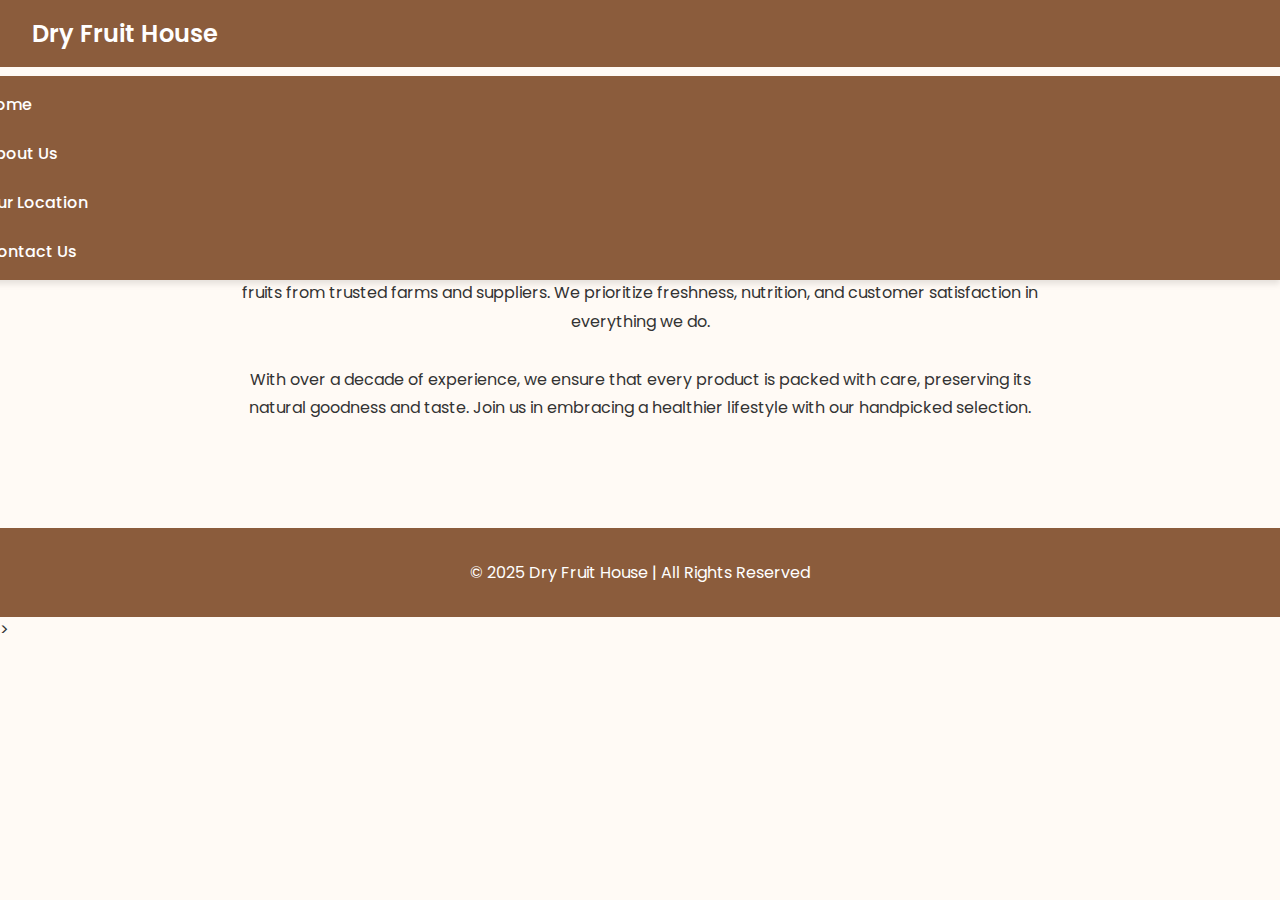
<file: about.html>
<!DOCTYPE html>
<html lang="en">
<head>
    <meta charset="UTF-8">
    <meta name="viewport" content="width=device-width, initial-scale=1.0">
    <title>About Us - Dry Fruit House</title>
    <link rel="stylesheet" href="style.css">
    <link href="https://fonts.googleapis.com/css2?family=Poppins:wght@400;600&display=swap" rel="stylesheet">
</head>
<body>

<nav class="navbar">
    <div class="logo">Dry Fruit House</div>
    <ul class="nav-links">
        <li><a href="index.html">Home</a></li>
        <li><a href="about.html">About Us</a></li>
        <li><a href="location.html">Our Location</a></li>
        <li><a href="contact.html">Contact Us</a></li>
    </ul>
    <button class="menu-toggle">☰</button>
</nav>

<section class="features">
    <h2>About Us</h2>
    <p style="max-width: 800px; margin: auto; line-height: 1.8;">
        Dry Fruit House was established with a passion to bring the finest quality dry fruits directly to your doorstep. 
        Our journey began in 2010 with a commitment to sourcing premium nuts, seeds, and dried fruits from trusted farms and suppliers. 
        We prioritize freshness, nutrition, and customer satisfaction in everything we do.
        <br><br>
        With over a decade of experience, we ensure that every product is packed with care, preserving its natural goodness and taste. 
        Join us in embracing a healthier lifestyle with our handpicked selection.
    </p>
</section>

<br>

<!-- Footer -->
<footer class="footer">
    <p>© 2025 Dry Fruit House | All Rights Reserved</p>
</footer>>


<script src="script.js"></script>
</body>
</html>
</file>
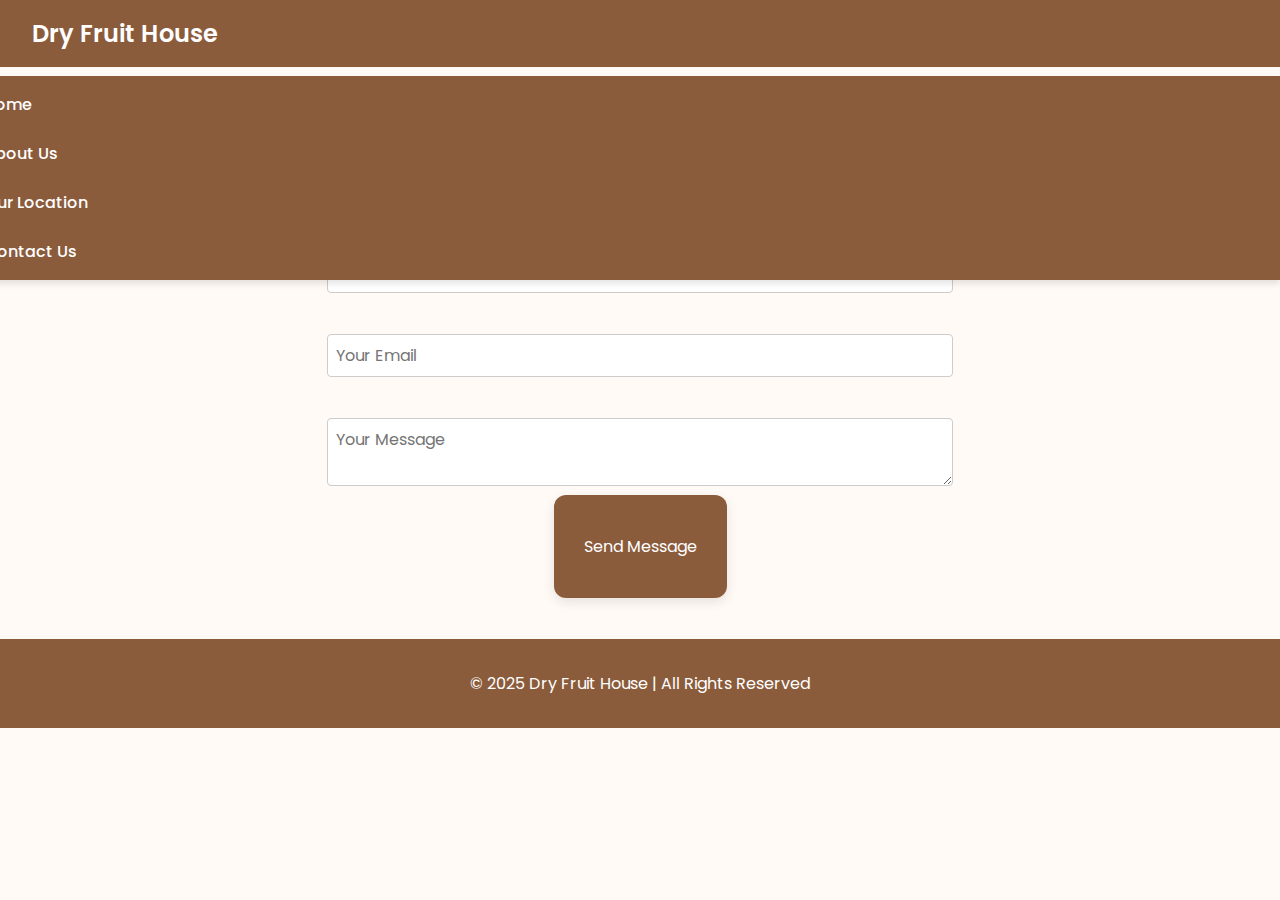
<file: contact.html>
<!DOCTYPE html>
<html lang="en">
<head>
    <meta charset="UTF-8">
    <meta name="viewport" content="width=device-width, initial-scale=1.0">
    <title>Contact Us - Dry Fruit House</title>
    <link rel="stylesheet" href="style.css">
    <link href="https://fonts.googleapis.com/css2?family=Poppins:wght@400;600&display=swap" rel="stylesheet">
</head>
<body>

<nav class="navbar">
    <div class="logo">Dry Fruit House</div>
    <ul class="nav-links">
        <li><a href="index.html">Home</a></li>
        <li><a href="about.html">About Us</a></li>
        <li><a href="location.html">Our Location</a></li>
        <li><a href="contact.html">Contact Us</a></li>
    </ul>
    <button class="menu-toggle">☰</button>
</nav>

<section class="features">
    <h2>Contact Us</h2>
    <p style="max-width: 800px; margin: auto; line-height: 1.8;">
        Have questions or want to get in touch? We’d love to hear from you!
    </p>

    
    
    <form action="https://formsubmit.co/velidivishal@gmail.com" method="POST">
        <input type="text" name="name" placeholder="Your Name" required><br><br>
        <input type="email" name="email" placeholder="Your Email" required><br><br>
        <textarea name="message" placeholder="Your Message" required></textarea><br><br>
    
        <!-- Redirect to Thank You page -->
        <input type="hidden" name="_next" method="POST" value="thankyou.html">
        
        <a href="thankyou.html" class="thankyou-container" style="text-decoration: none; color: white;">Send Message</a>
    </form>
    
</section>

<footer class="footer">
    <p>© 2025 Dry Fruit House | All Rights Reserved</p>
</footer>

<script src="script.js"></script>
</body>
</html>
</file>
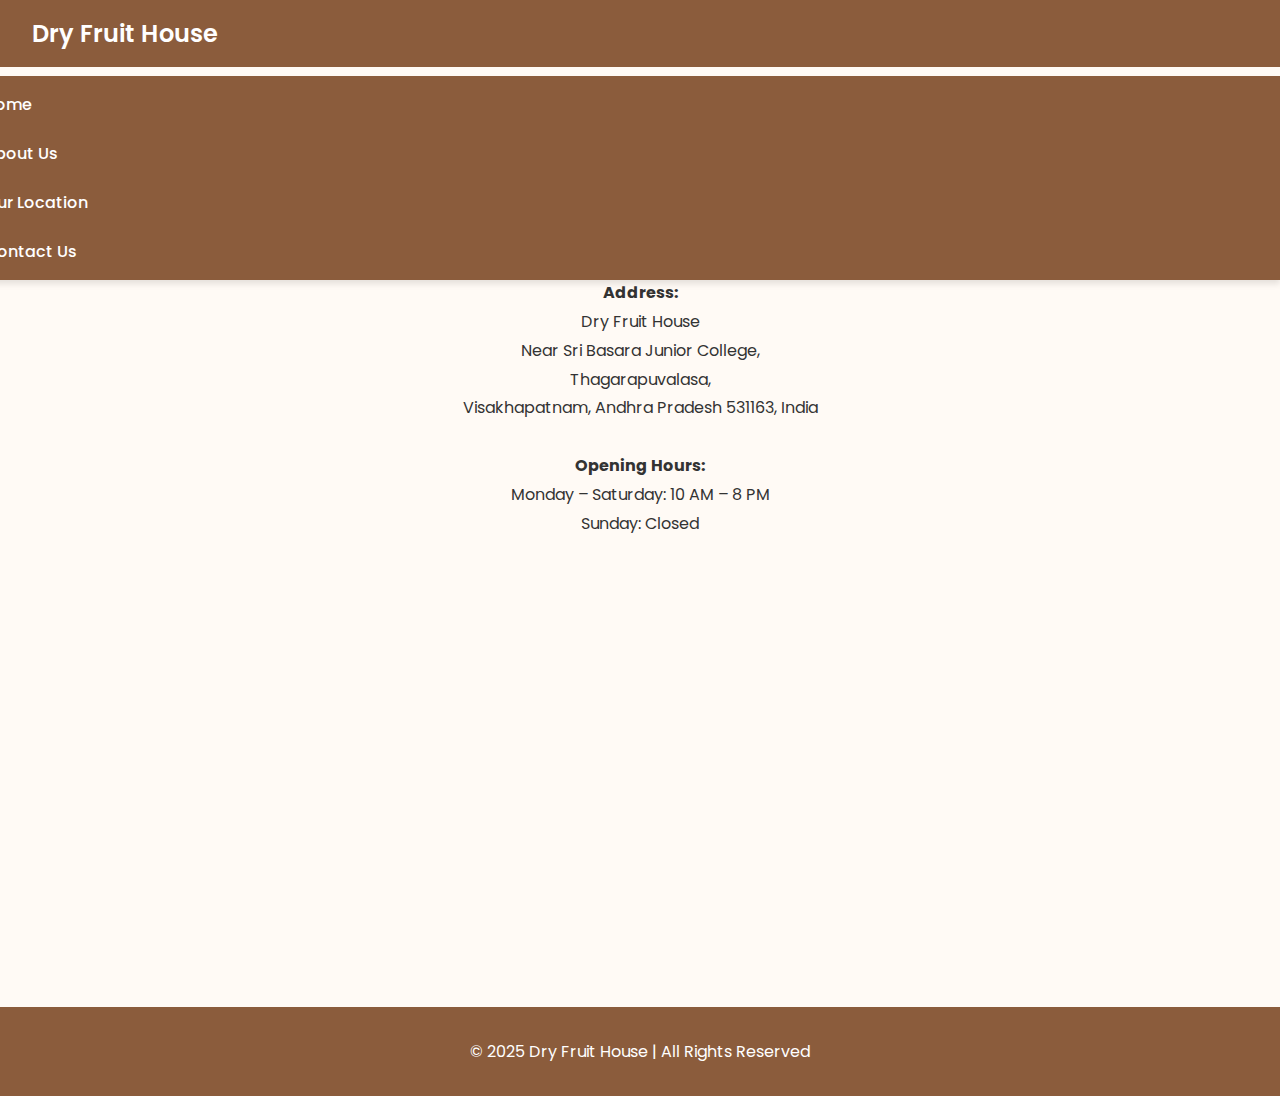
<file: location.html>
<!DOCTYPE html>
<html lang="en">
<head>
    <meta charset="UTF-8">
    <meta name="viewport" content="width=device-width, initial-scale=1.0">
    <title>Our Location - Dry Fruit House</title>
    <link rel="stylesheet" href="style.css">
    <link href="https://fonts.googleapis.com/css2?family=Poppins:wght@400;600&display=swap" rel="stylesheet">
</head>
<body>

<nav class="navbar">
    <div class="logo">Dry Fruit House</div>
    <ul class="nav-links">
        <li><a href="index.html">Home</a></li>
        <li><a href="about.html">About Us</a></li>
        <li><a href="location.html">Our Location</a></li>
        <li><a href="contact.html">Contact Us</a></li>
    </ul>
    <button class="menu-toggle">☰</button>
</nav>

<section class="features">
    <h2>Our Location</h2>
    <p style="max-width: 800px; margin: auto; line-height: 1.8;">
        Visit our store to explore our premium dry fruit collection in person! <br><br>
        <strong>Address:</strong><br>
        Dry Fruit House<br>
        Near Sri Basara Junior College,<br>
        Thagarapuvalasa,<br>
        Visakhapatnam, Andhra Pradesh 531163, India<br><br>

        <strong>Opening Hours:</strong><br>
        Monday – Saturday: 10 AM – 8 PM<br>
        Sunday: Closed
    </p>

    <div style="margin-top: 2rem;">
        <iframe 
            src="https://www.google.com/maps?q=WCHF%2B88X+Thagarapuvalasa,+Visakhapatnam,+Andhra+Pradesh+531163&output=embed" 
            width="100%" 
            height="350" 
            style="border:0; border-radius: 8px;" 
            allowfullscreen="" 
            loading="lazy">
        </iframe>
    </div>
</section>

<footer class="footer">
    <p>© 2025 Dry Fruit House | All Rights Reserved</p>
</footer>

<script src="script.js"></script>
</body>
</html>
</file>
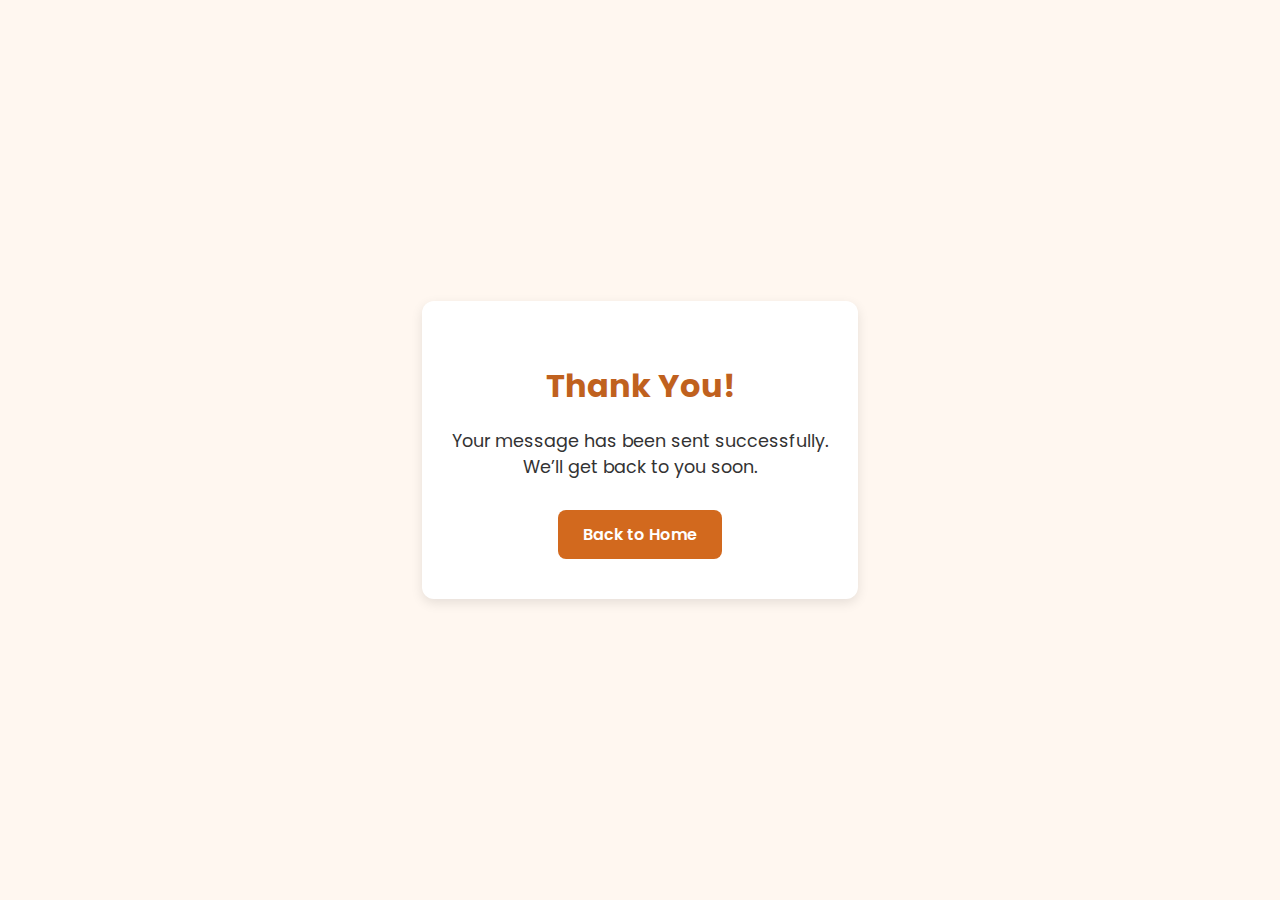
<file: thankyou.html>
<!DOCTYPE html>
<html lang="en">
<head>
    <meta charset="UTF-8">
    <title>Thank You | Dry Fruit House</title>
    <link href="https://fonts.googleapis.com/css2?family=Poppins:wght@400;600&display=swap" rel="stylesheet">
    <style>
        body {
            font-family: 'Poppins', sans-serif;
            background-color: #fff7f0;
            color: #333;
            margin: 0;
            padding: 0;
            display: flex;
            justify-content: center;
            align-items: center;
            height: 100vh;
            text-align: center;
        }

        .thankyou-container {
            background-color: #fff;
            padding: 40px 30px;
            border-radius: 12px;
            box-shadow: 0 4px 12px rgba(0,0,0,0.1);
            max-width: 500px;
        }

        .thankyou-container h1 {
            font-size: 2rem;
            color: #c0611e;
            margin-bottom: 15px;
        }

        .thankyou-container p {
            font-size: 1.1rem;
            margin-bottom: 30px;
        }

        .thankyou-container a {
            display: inline-block;
            text-decoration: none;
            background-color: #d2691e;
            color: white;
            padding: 12px 25px;
            border-radius: 8px;
            font-weight: 600;
            transition: background-color 0.3s;
        }

        .thankyou-container a:hover {
            background-color: #a64f16;
        }
    </style>
</head>
<body>

<div class="thankyou-container">
    <h1>Thank You!</h1>
    <p>Your message has been sent successfully.<br> We’ll get back to you soon.</p>
    <a href="index.html">Back to Home</a>
</div>

</body>
</html>
</file>
<file: style.css>
/* Import Poppins font */
body {
    margin: 0;
    font-family: 'Poppins', sans-serif;
    background-color: #fffaf5;
    color: #333;
}

/* Navbar styles */
.navbar {
    display: flex;
    justify-content: space-between;
    align-items: center;
    padding: 1rem 2rem;
    background-color: #8b5c3c;
    color: white;
}

.navbar .logo {
    font-size: 1.5rem;
    font-weight: 600;
}

.navbar .nav-links {
    list-style: none;
    display: flex;
    gap: 1.5rem;
}

.navbar .nav-links a {
    text-decoration: none;
    color: white;
    font-weight: 500;
}

.menu-toggle {
    display: none;
    background: none;
    border: none;
    color: white;
    font-size: 1.5rem;
}

/* Hero section */
.hero {
    text-align: center;
    padding: 4rem 1rem;
    background: url('images/hero-bg.jpg') center/cover no-repeat;
    color: rgb(0, 0, 0);
}

.hero h1 {
    font-size: 3rem;
    margin-bottom: 0.5rem;
}

.hero p {
    font-size: 1.25rem;
}

/* Features section */
.features {
    padding: 3rem 2rem;
    text-align: center;
}

.features h2 {
    font-size: 2rem;
    margin-bottom: 2rem;
}

.product-grid {
    display: grid;
    grid-template-columns: repeat(auto-fit, minmax(220px, 1fr));
    gap: 1.5rem;
}

.product-card {
    background-color: #fff7ed;
    padding: 1rem;
    border-radius: 8px;
    box-shadow: 0 2px 5px rgba(0,0,0,0.1);
}

.product-card img {
    width: 100%;
    border-radius: 8px;
}

.product-card h3 {
    margin: 0.5rem 0 0.25rem;
}

.footer {
    background-color: #8b5c3c;
    color: white;
    text-align: center;
    padding: 1rem;
    margin-top: 2rem;
}

/* Responsive */
@media (max-width: 768px) {
    .nav-links {
        display: none;
        flex-direction: column;
        gap: 1rem;
        background-color: #8b5c3c;
        position: absolute;
        top: 60px;
        right: 0;
        padding: 1rem;
    }

    .menu-toggle {
        display: block;
    }
}


.testimonials {
    background-color: #f9f9f9;
    padding: 60px 20px;
    text-align: center;
}

.testimonials h2 {
    font-size: 2rem;
    margin-bottom: 40px;
    font-weight: 600;
}

.testimonial-cards {
    display: flex;
    flex-wrap: wrap;
    justify-content: center;
    gap: 20px;
}

.testimonial-card {
    background: #fff;
    border-radius: 12px;
    box-shadow: 0 4px 10px rgba(0,0,0,0.1);
    width: 300px;
    padding: 20px;
    position: relative;
    text-align: left;
}

.testimonial-card .quote {
    font-size: 40px;
    color: #e0e0e0;
    position: absolute;
    top: 10px;
    left: 15px;
}

.testimonial-content {
    margin-top: 20px;
}

.testimonial-img {
    border-radius: 50%;
    width: 60px;
    height: 60px;
    object-fit: cover;
    margin-bottom: 10px;
}

.testimonial-card h3 {
    font-size: 1.1rem;
    margin-bottom: 10px;
    font-weight: 600;
}

.testimonial-text {
    font-size: 0.95rem;
    line-height: 1.6;
    color: #333;
    margin-bottom: 10px;
}

.stars {
    color: #f5a623; /* star color (golden) */
    font-size: 1.2rem;
}

/* Responsive tweaks */
@media (max-width: 768px) {
    .testimonial-cards {
        flex-direction: column;
        align-items: center;
    }
}


/* Style all input fields, textarea, and button inside forms */
form input,
form textarea,
form button {
    width: 50%;
    padding: 0.5rem;
    margin-bottom: 1rem;
    border: 1px solid #ccc;
    border-radius: 4px;
    font-family: 'Poppins', sans-serif;
    font-size: 1rem;
}

/* Optional: Style the button differently */
form button {
    background-color: #8B4513; /* Brownish to match dry fruit theme */
    color: white;
    border: none;
    cursor: pointer;
    transition: background-color 0.3s ease;
}

form button:hover {
    background-color: #5a2e0e; /* Darker shade on hover */
}

.thankyou-container {
    background-color: #8b5c3c;
    padding: 40px 30px;
    border-radius: 12px;
    box-shadow: 0 4px 12px rgba(0,0,0,0.1);
    max-width: 500px;
}

.thankyou-container h1 {
    font-size: 2rem;
    color: #c0611e;
    margin-bottom: 15px;
}

.thankyou-container p {
    font-size: 1.1rem;
    margin-bottom: 30px;
}

.thankyou-container a {
    display: inline-block;
    text-decoration: none;
    background-color: #d2691e;
    color: white;
    padding: 12px 25px;
    border-radius: 8px;
    font-weight: 600;
    transition: background-color 0.3s;
}

.thankyou-container a:hover {
    background-color: #a64f16;
}

/* Ensure nav-links are hidden by default in mobile view */
.nav-links {
    display: none;
    flex-direction: column;
    gap: 1rem;
    background-color: #8b5c3c;
    position: absolute;
    top: 60px;
    right: 0;
    padding: 1rem;
    width: 100%;
    box-shadow: 0 4px 6px rgba(0, 0, 0, 0.1);
}

/* Show nav-links when active class is added */
.nav-links.active {
    display: flex;
}
</file>
